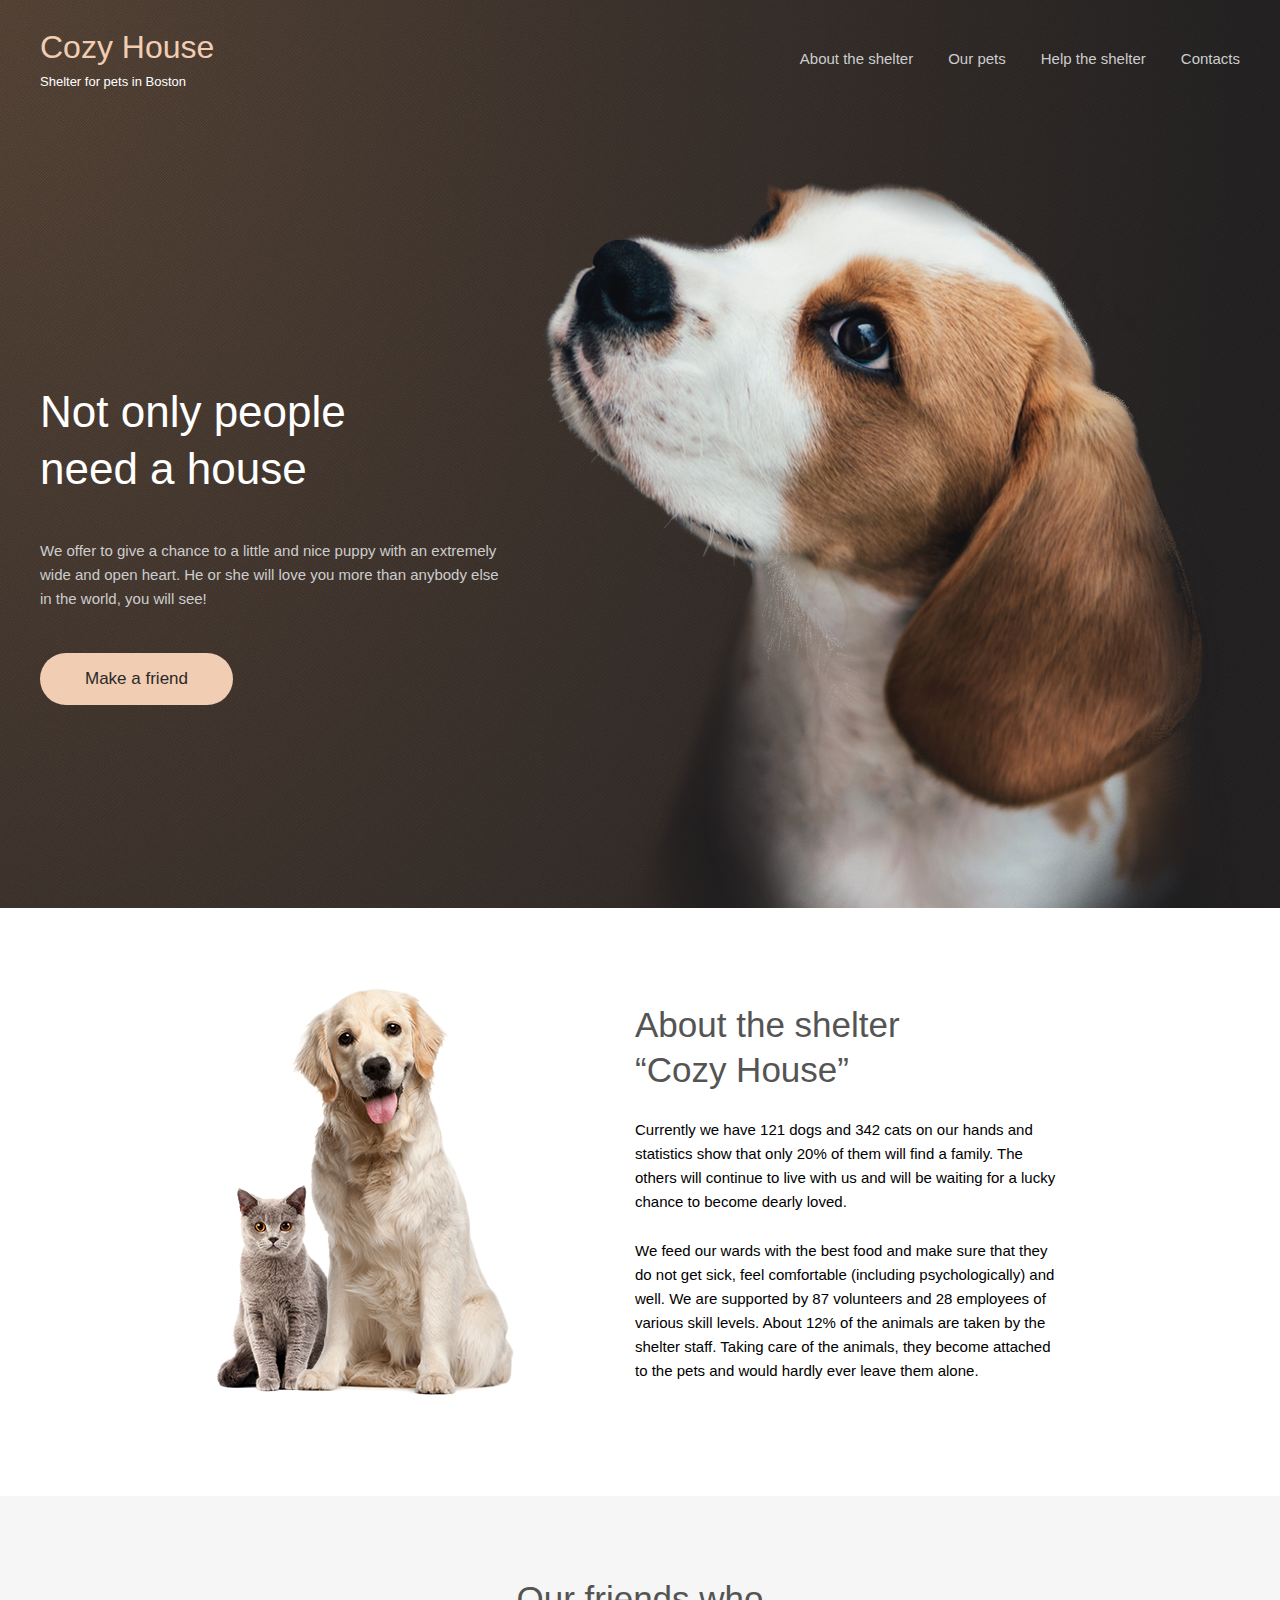
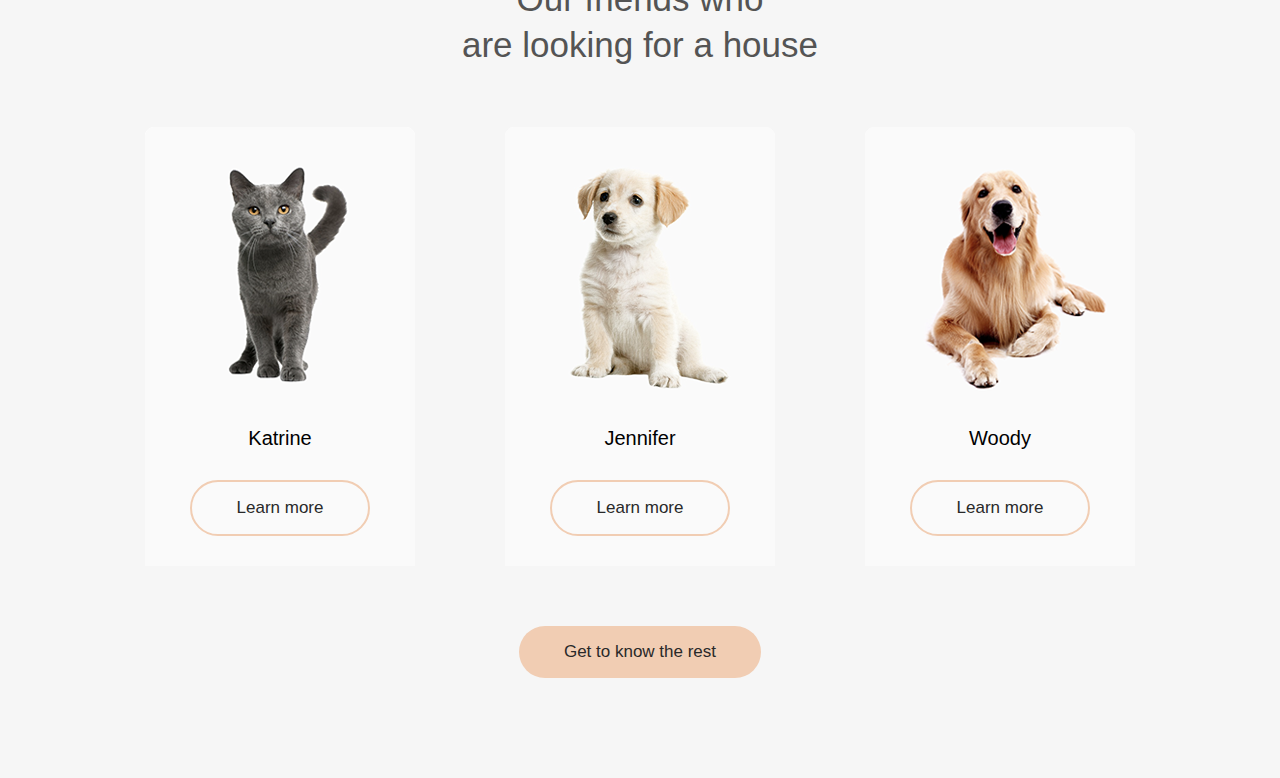
<file: shelter/index.html>
<!DOCTYPE html>
<html lang="en">
<head>
    <meta charset="UTF-8">
    <meta name="viewport" content="width=device-width, initial-scale=1.0">
    <link rel="stylesheet" href="./style.css">
    <title>Document</title>
</head>
<body>
    <section class="main">
        <div class="container">
            <header class="header">
                    <nav class="nav">
                        <div class="nav__logo">
                            <a href="#!">
                                <h1 class="text-h1">Cozy House</h1>
                                <p>Shelter for pets in Boston</p>
                            </a>
                        </div>
                        <ul class="nav__list">
                            <li><a class="active-nav" href="#!">About the shelter</a></li>
                            <li><a href="#!">Our pets</a></li>
                            <li><a href="#!">Help the shelter</a></li>
                            <li><a href="#!">Contacts</a></li>
                        </ul>
                    </nav>
            </header>
            <div class="not-only">
                <div class="not-only__content">
                    <h2 class="text-h2">Not only people <br> need a house</h2>
                    <p>We offer to give a chance to a little and nice puppy with an extremely wide and open heart. He or she will love you more than anybody else in the world, you will see!</p>
                    <button class="btn" onclick="document.location='#!'" target="_blank">Make a friend</button>
                </div>
                <img src="./assets/start-screen-puppy.png" alt="Dog">
            </div>
        </div>
    </section>

    <section class="about">
        <div class="container">
            <div class="about__content">
                <img src="./assets/about-pets.png" alt="Pets">
                <div class="about__text">
                    <h3 class="text-h3">About the shelter <br> “Cozy House”</h3>
                    <p>Currently we have 121 dogs and 342 cats on our hands and statistics show that only 20% of them will find a family. The others will continue to live with us and will be waiting for a lucky chance to become dearly loved.</p>
                    <p>We feed our wards with the best food and make sure that they do not get sick, feel comfortable (including psychologically) and well. We are supported by 87 volunteers and 28 employees of various skill levels. About 12% of the animals are taken by the shelter staff. Taking care of the animals, they become attached to the pets and would hardly ever leave them alone.</p>
                </div>
            </div>
        </div>
    </section>

    <section class="our-friends">
        <div class="container">
            <div class="our-friends__content">
                <h3 class="text-h3">Our friends who <br> are looking for a house</h3>
                <div class="our-friends__slider">
                    <div class="our-friends__slider-card">
                        <img src="./assets/pets-katrine.png" alt="Cat">
                        <p>Katrine</p>
                        <button class="btn" onclick="document.location='#!'" target="_blank">Learn more</button>
                    </div>
                    <div class="our-friends__slider-card">
                        <img src="./assets/pets-jennifer.png" alt="Dog">
                        <p>Jennifer</p>
                        <button class="btn" onclick="document.location='#!'" target="_blank">Learn more</button>
                    </div>
                    <div class="our-friends__slider-card">
                        <img src="./assets/pets-woody.png" alt="Dog">
                        <p>Woody</p>
                        <button class="btn" onclick="document.location='#!'" target="_blank">Learn more</button>
                    </div>
                </div>
                <button class="btn" onclick="document.location='#!'" target="_blank">Get to know the rest</button>
            </div>
        </div>
    </section>
</body>
</html>
</file>
<file: shelter/style.css>
html {
    box-sizing: border-box;
    scroll-behavior: smooth;
}

*,
*::before,
*::after {
    box-sizing: inherit;
}

img {
    display: block;
    max-width: 100%;
}

h1,
h2,
h3,
h4,
h5,
h6,
p {
    padding: 0;
    margin: 0;
}

body {
    display: block;
    /* max-width: 1280px; */
    margin: 0 auto;
    /* padding: 0 40px; */
    
    font-family: 'Arial', sans-serif;
    font-weight: 400;
    font-size: 15px;
    line-height: 24px;
}

body a {
    color: var(--text-dark);
    text-decoration: none;
}

body ul {
    list-style: none;
    padding: 0;
}

body span {
    color: var(--text-accent);
    font-style: italic;
}

.container {
    max-width: 1200px;
    margin: 0 auto;
    /* overflow-x: hidden; */
}

:root {
    --text-light: #CDCDCD;
    --text-accent: #F1CDB3;
    --text-dark-xl: #545454;
    --text-dark-s: #4C4C4C;
    --text-dark: #292929;
    --background-grey: #F6F6F6;
    --background-backdrop: #211F20;
    --border-light: #F1CDB3;
}

.text-h1 {
    font-family: 'Georgia', sans-serif;
    font-weight: 400;
    font-size: 32px;
    line-height: 35.2px;
    color: var(--text-accent);
}

.text-h2 {
    font-family: 'Georgia', sans-serif;
    font-weight: 400;
    font-size: 44px;
    line-height: 57.2px;
    color: #FFF;
}

.text-h3 {
    font-family: 'Georgia', sans-serif;
    font-weight: 400;
    font-size: 35px;
    line-height: 45.5px;
    color: var(--text-dark-xl);
}

/* Main */

.main {
    position: relative;
    min-height: 908px;
    padding: 30px 40px 0 40px;

    background: url(./assets/noise_transparent.png), radial-gradient(100% 215.42% at 0% 0%, #5B483A 0%, #262425 100%), #211F20;
}

.nav {
    display: flex;
    align-items: center;
    justify-content: space-between;
}

.nav__logo p {
    font-size: 13px;
    line-height: 14.95px;
    color: #FFF;

    margin-top: 10px;
}

.nav__list {
    display: flex;
    justify-content: space-between;
    gap: 35px;
}

.nav__list li a {
    color: var(--text-light);
}

.nav__list a:hover {
    color: #FAFAFA;
}

.nav__list a:after {
    background-color: var(--text-accent);
    color: #FAFAFA;
    display: block;
    align-items: center;
    content: "";
    height: 3px;
    width: 100%;
    transform: scaleX(0);
    opacity: .2;
    transition: transform .4s ease-out, opacity .5s ease-in-out;
}

.nav__list a:hover:after,
.nav__list a:focus:after {
    transform: scaleX(1);
    opacity: 1;
}

/* .active-nav {
    color: #FAFAFA; 
}

.active-nav:after {
    background-color: var(--text-accent);
    display: block;
    align-items: center;
    content: "";
    height: 3px;
    width: 100%;
    transform: scaleX(1);
    transition: none;
} */

.not-only {
    position: absolute;
    bottom: 0;

    display: flex;
    align-items: center;
    justify-content: space-between;
    gap: 42px;
    
}

.not-only__content {
    max-width: 460px;
}

.not-only__content h2 {
    margin-bottom: 42px;
}

.not-only__content p {
    color: var(--text-light);
    margin-bottom: 42px;
}

.not-only img {
    pointer-events: none;
}

.btn {
    background-color: var(--border-light);
    border: none;
    border-radius: 100px;

    color: var(--text-dark);
    font-family: 'Georgia', sans-serif;
    font-size: 17px;
    line-height: 22.1px;
    cursor: pointer;

    padding: 15px 45px;
}

/* About */

.about {
    min-height: 588px;
    padding-top: 80px;
    padding-bottom: 100px;
    /* position: relative; */
}

.about__content {
    display: flex;
    justify-content: center;
    align-items: center;
    gap: 120px;

    /* position: absolute;
    top: 50%;
    left: 50%;
    margin-right: -50%;
    transform: translate(-50%, -50%); */
}

.about__text {
    display: flex;
    flex-direction: column;
    gap: 25px;

    max-width: 430px;
}

/* Our Friends */

.our-friends {
    min-height: 877px;
    background-color: var(--background-grey);
    padding-top: 80px;
    padding-bottom: 100px;
}

.our-friends__content {
    display: flex;
    flex-direction: column;
    align-items: center;
    gap: 60px;
}

.our-friends__content h3 {
    text-align: center;
}

.our-friends__slider {
    display: flex;
    justify-content: space-between;
    text-align: center;
    gap: 90px;

    max-width: 990px;
}

.our-friends__slider-card {
    display: flex;
    flex-direction: column;
    align-items: center;
    gap: 30px;

    background-color: #FAFAFA;
    border-radius: 9px 9px 0 0;
}

.our-friends__slider-card p {
    font-family: 'Georgia', sans-serif;
    font-size: 20px;
    line-height: 22.72px;
}

.our-friends__slider-card button {
    margin-bottom: 30px;

    background-color: #FAFAFA;
    border: var(--border-light) solid 2px;
}

.our-friends__slider button {
}
</file>
